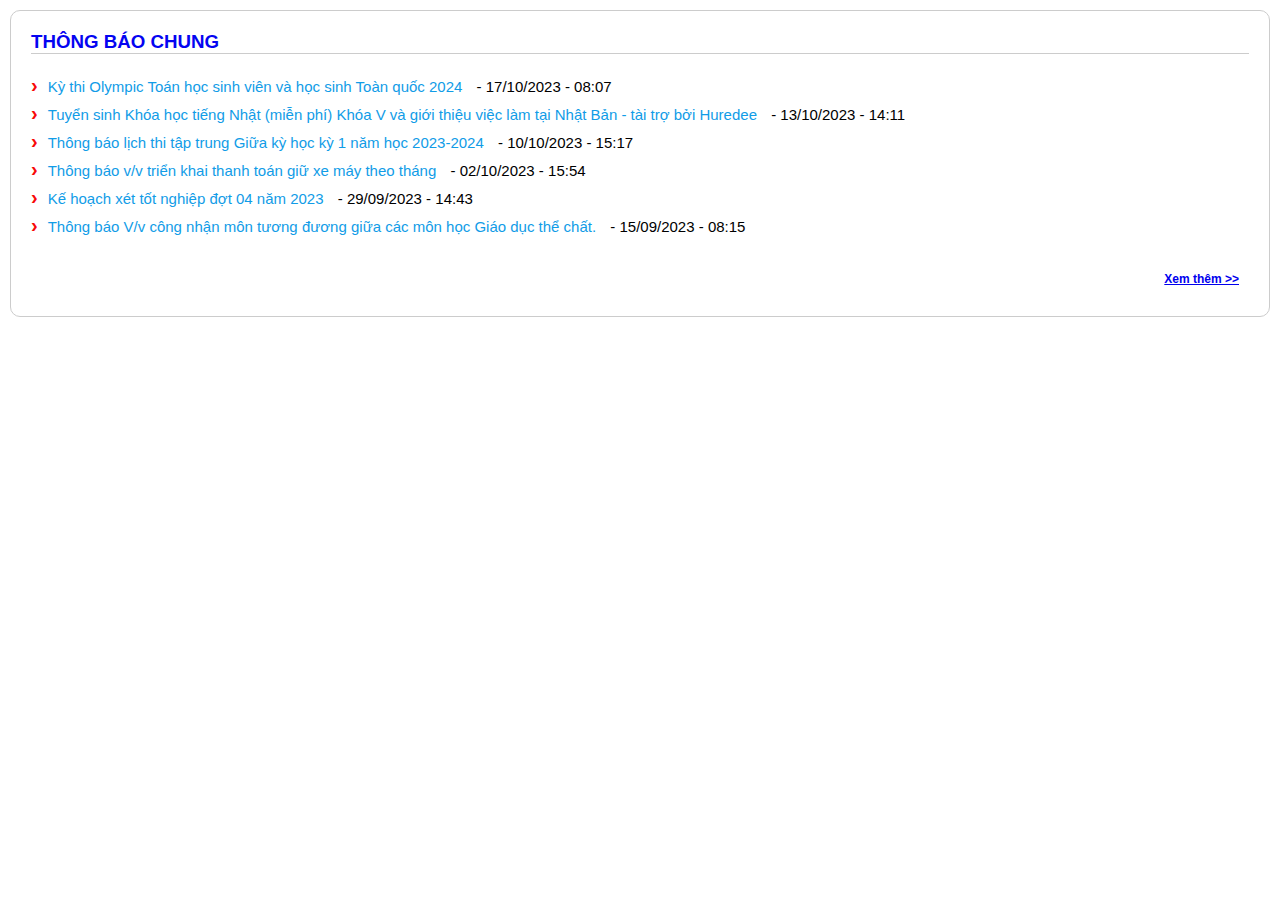
<file: ex3/index.html>
<!DOCTYPE html>
<html>
<head>
    <meta charset="UTF-8">
    <title>THÔNG BÁO CHUNG</title>
    <link rel="stylesheet" href ="index.css">
</head>
<body>
    <h3>THÔNG BÁO CHUNG</h3>
    
    <div class="announcement">
        <li><a href="https://student.uit.edu.vn/thongbao/ky-thi-olympic-toan-hoc-sinh-vien-va-hoc-sinh-toan-quoc-2024" target="_blank">Kỳ thi Olympic Toán học sinh viên và học sinh Toàn quốc 2024 </a>- 17/10/2023 - 08:07</li>
        <li><a href="https://student.uit.edu.vn/thongbao/tuyen-sinh-khoa-hoc-tieng-nhat-mien-phi-khoa-v-va-gioi-thieu-viec-lam-tai-nhat-ban-tai-tro" target="_blank">Tuyển sinh Khóa học tiếng Nhật (miễn phí) Khóa V và giới thiệu việc làm tại Nhật Bản - tài trợ bởi Huredee </a>- 13/10/2023 - 14:11</li>
        <li><a href="https://student.uit.edu.vn/thongbao/thong-bao-lich-thi-tap-trung-giua-ky-hoc-ky-1-nam-hoc-2023-2024" target="_blank">Thông báo lịch thi tập trung Giữa kỳ học kỳ 1 năm học 2023-2024 </a>- 10/10/2023 - 15:17</li>
        <li><a href="https://student.uit.edu.vn/thongbao/thong-bao-lich-thi-tap-trung-giua-ky-hoc-ky-1-nam-hoc-2023-2024" target="_blank">Thông báo v/v triển khai thanh toán giữ xe máy theo tháng  </a>- 02/10/2023 - 15:54</li>
        <li><a href="https://student.uit.edu.vn/thongbao/thong-bao-lich-thi-tap-trung-giua-ky-hoc-ky-1-nam-hoc-2023-2024" target="_blank">Kế hoạch xét tốt nghiệp đợt 04 năm 2023 </a> - 29/09/2023 - 14:43</li>
        <li><a href="https://student.uit.edu.vn/thongbao/thong-bao-lich-thi-tap-trung-giua-ky-hoc-ky-1-nam-hoc-2023-2024" target="_blank">Thông báo V/v công nhận môn tương đương giữa các môn học Giáo dục thể chất. </a> - 15/09/2023 - 08:15</li>
        
    </div>
    <p><a href="#">Xem thêm >></a></p>
</body>
</html>
</file>
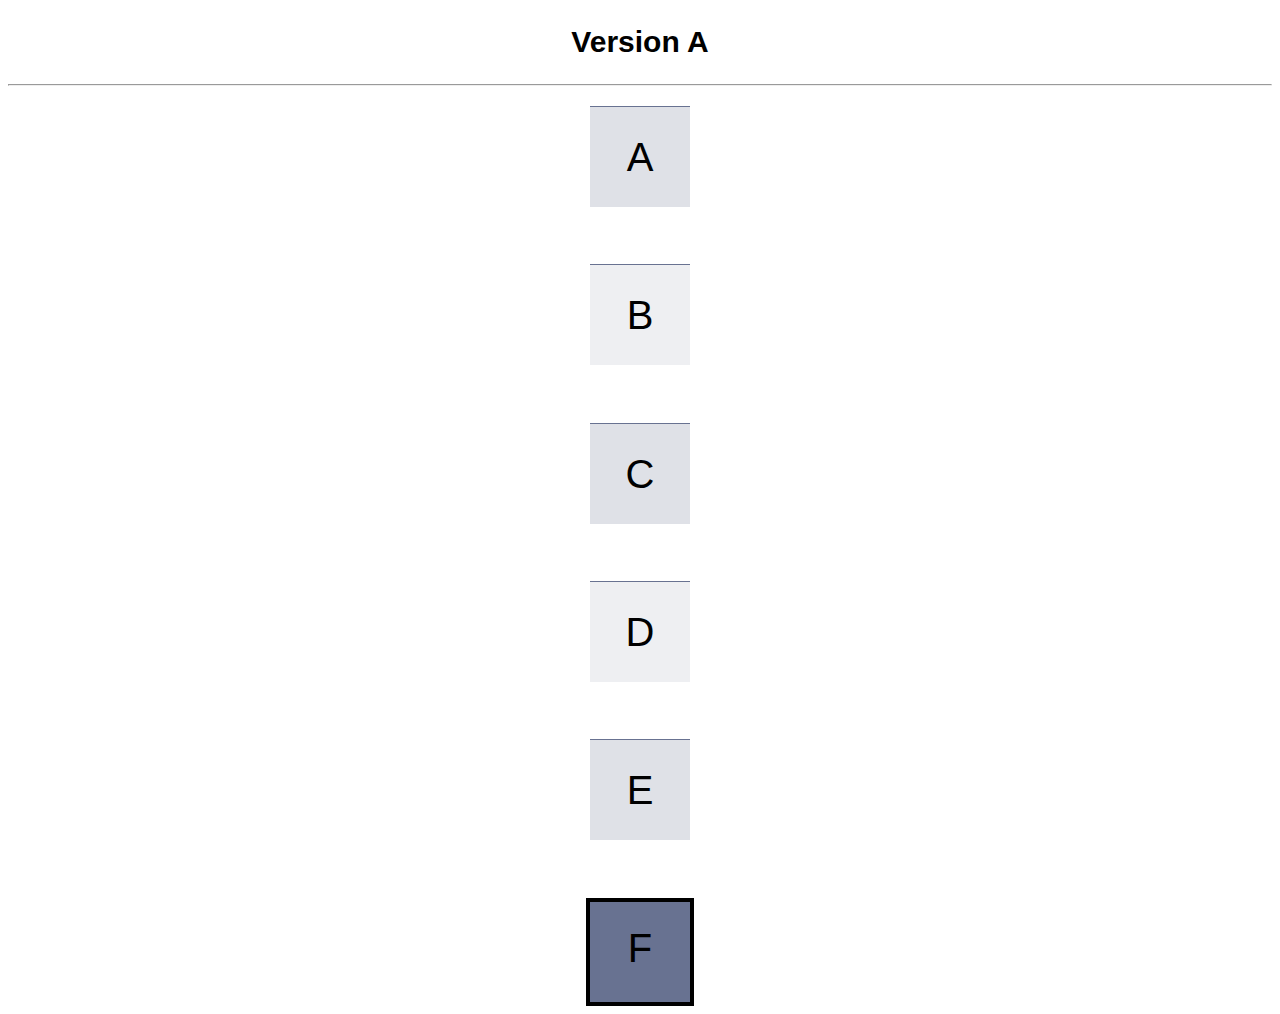
<file: homework2/index.html>
<!DOCTYPE html>
<html lang="en">
<head>
    <meta charset="UTF-8">
    <meta name="viewport" content="width=device-width, initial-scale=1.0">
    <title>"CS142 Project #1."</title>
    <link rel="stylesheet" href="styleA.css">
</head>
<body>
    <h2>Version A</h2>
    <hr>
    <div class="container">
        <div class="box">
            A
        </div>
        <div class="box">
            B
        </div>
        <div class="box">
            C
        </div>
        <div class="box">
            D
        </div>
        <div class="box">
            E
        </div>
        <div class="box last-box">
            F
        </div>
    </div>
</body>
</html>
</file>
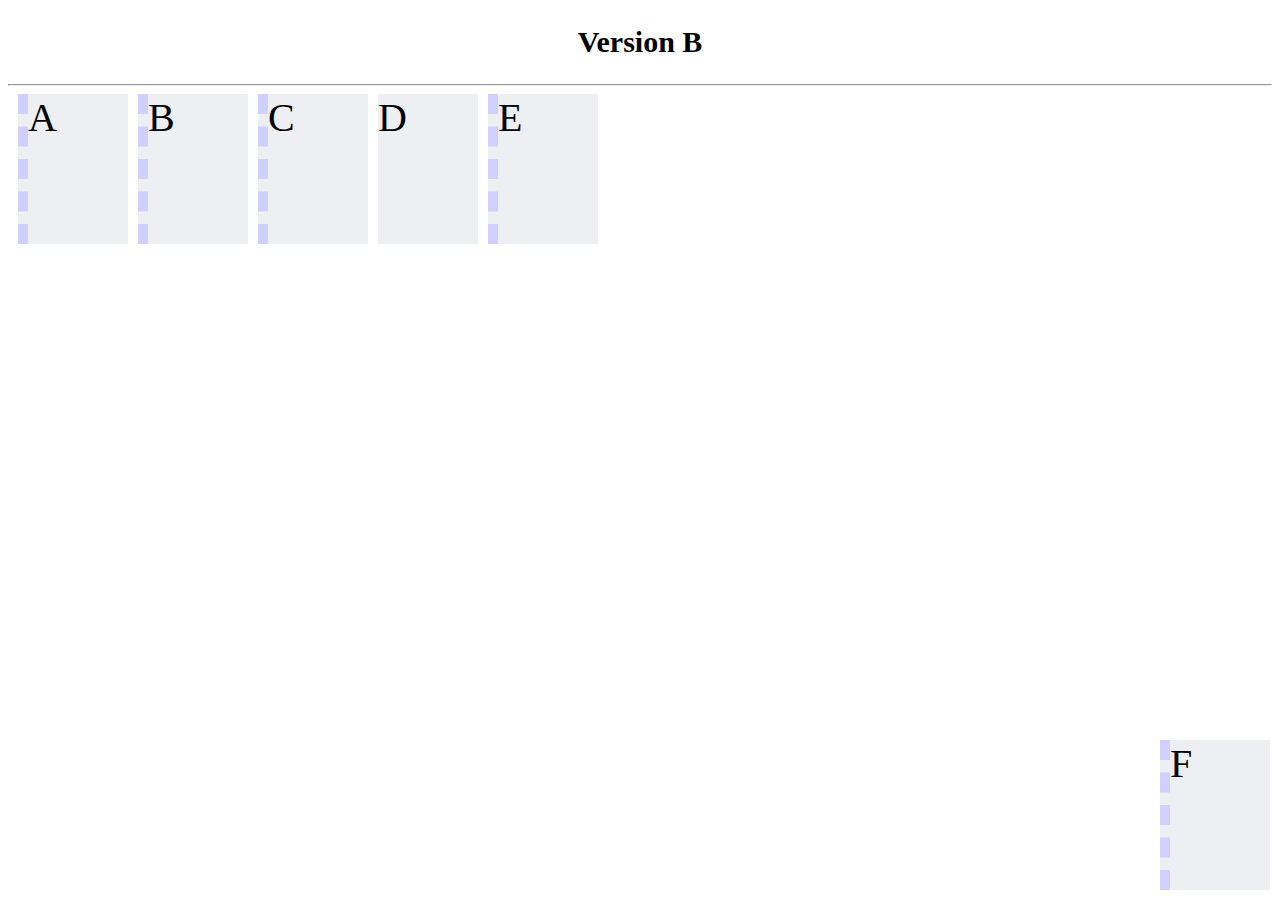
<file: homework2/indexB.html>
<!DOCTYPE html>
<html lang="en">

<head>
    <meta charset="UTF-8">
    <meta name="viewport" content="width=device-width, initial-scale=1.0">
    <link rel="stylesheet" href="styleB.css">
    <title>"CS142 Project #1."</title>
</head>

<body>
    <h2>Version B</h2>
    <hr>
    <div class="container">
        <div class="box">
            <span class="box-text">A</span>
        </div>
        <div class="box">
            <span class="box-text">B</span>
        </div>
        <div class="box">
            <span class="box-text">C</span>
        </div>
        <div class="boxD">
            <span class="box-text">D</span>
        </div>
        <div class="box">
            <span class="box-text">E</span>
        </div>
    </div>

    <div class="final-box">
        <span class="box-text">F</span>
    </div>
</body>

</html>
</file>
<file: ex3/index.css>
body {
            font-family: Arial, sans-serif;
            border:1px solid #ccc;
            margin: 10px;
            padding: 10px;
            border-radius: 10px;
            
}
h3{ 
    color: rgb(4, 4, 241);
    margin: 10px 10px;
    border-bottom: 1px solid var(--neutral-2, #ccc);
}

li{ 
    list-style: none; 
    font-size: 15px;
    margin-bottom: 5px;
} 

li::before{ 
    font-size: 20px; 
    color: rgb(248, 9, 9); 
    content: "\203A"; 
    font-weight: bold;
}
.announcement {
    padding: 10px;
            
 }


 .announcement li a{
    margin: 10px;
    text-decoration-line: none;
    color: rgb(17, 156, 231);
 }
.announcement a:hover{
    color: rgb(92, 138, 152);
}
p{
    color: rgb(17, 156, 231);
    font-weight: bold;
    text-align: right;
    font-size: 12px;
    margin: 20px;
    text-decoration-line: none;
}
</file>
<file: homework2/styleA.css>
body {
    font-family: Tahoma, sans-serif;
    font-size: 40px;
}

h2 {
    text-align: center;
    color: black;
    font-size: 30px;
}

.container {
    display: flex;
    flex-direction: column;
    align-items: center;
    justify-content: space-between;
    height: 100vh;
}

.box {
    width: 100px;
    height: 100px;
    text-align: center;
    line-height: 100px;
    background-color: #dfe1e7;
    border-top: 1px solid #687291; 
}

.box:nth-child(even) {
    background-color: #eeeff2;
}

.box.last-box {
    border: 4px solid #000;
    background-color: #687291;
    color: #000;
    line-height: 92px;
}
</file>
<file: homework2/styleB.css>
.container {
    display: flex;
    flex-direction: row;
}

h2 {
    text-align: center;
    color: black;
    font-size: 30px;
}

.box {
    width: 100px;
    height: 150px;
    background-color: #eeeff2;
    border-left: 10px dashed #D0D0FF;
    font-family: Tahoma;
    font-size: 40px;
    cursor: pointer;
    margin-left: 10px;
}

.boxD {
    width: 100px;
    height: 150px;
    background-color: #eeeff2;
    font-family: Tahoma;
    font-size: 40px;
    cursor: pointer;
    margin-left: 10px;
}

.box:hover {
    background-color: yellow;
    color: goldenrod;
}

.final-box {
    position: absolute;
    bottom: 10px;
    right: 10px;
    width: 100px;
    height: 150px;
    background-color: #eeeff2;
    border-left: 10px dashed #D0D0FF;
    font-family: Tahoma;
    font-size: 40px;
    cursor: pointer;
}

.final-box:hover {
    background-color: yellow;
    color: goldenrod;
}
</file>
